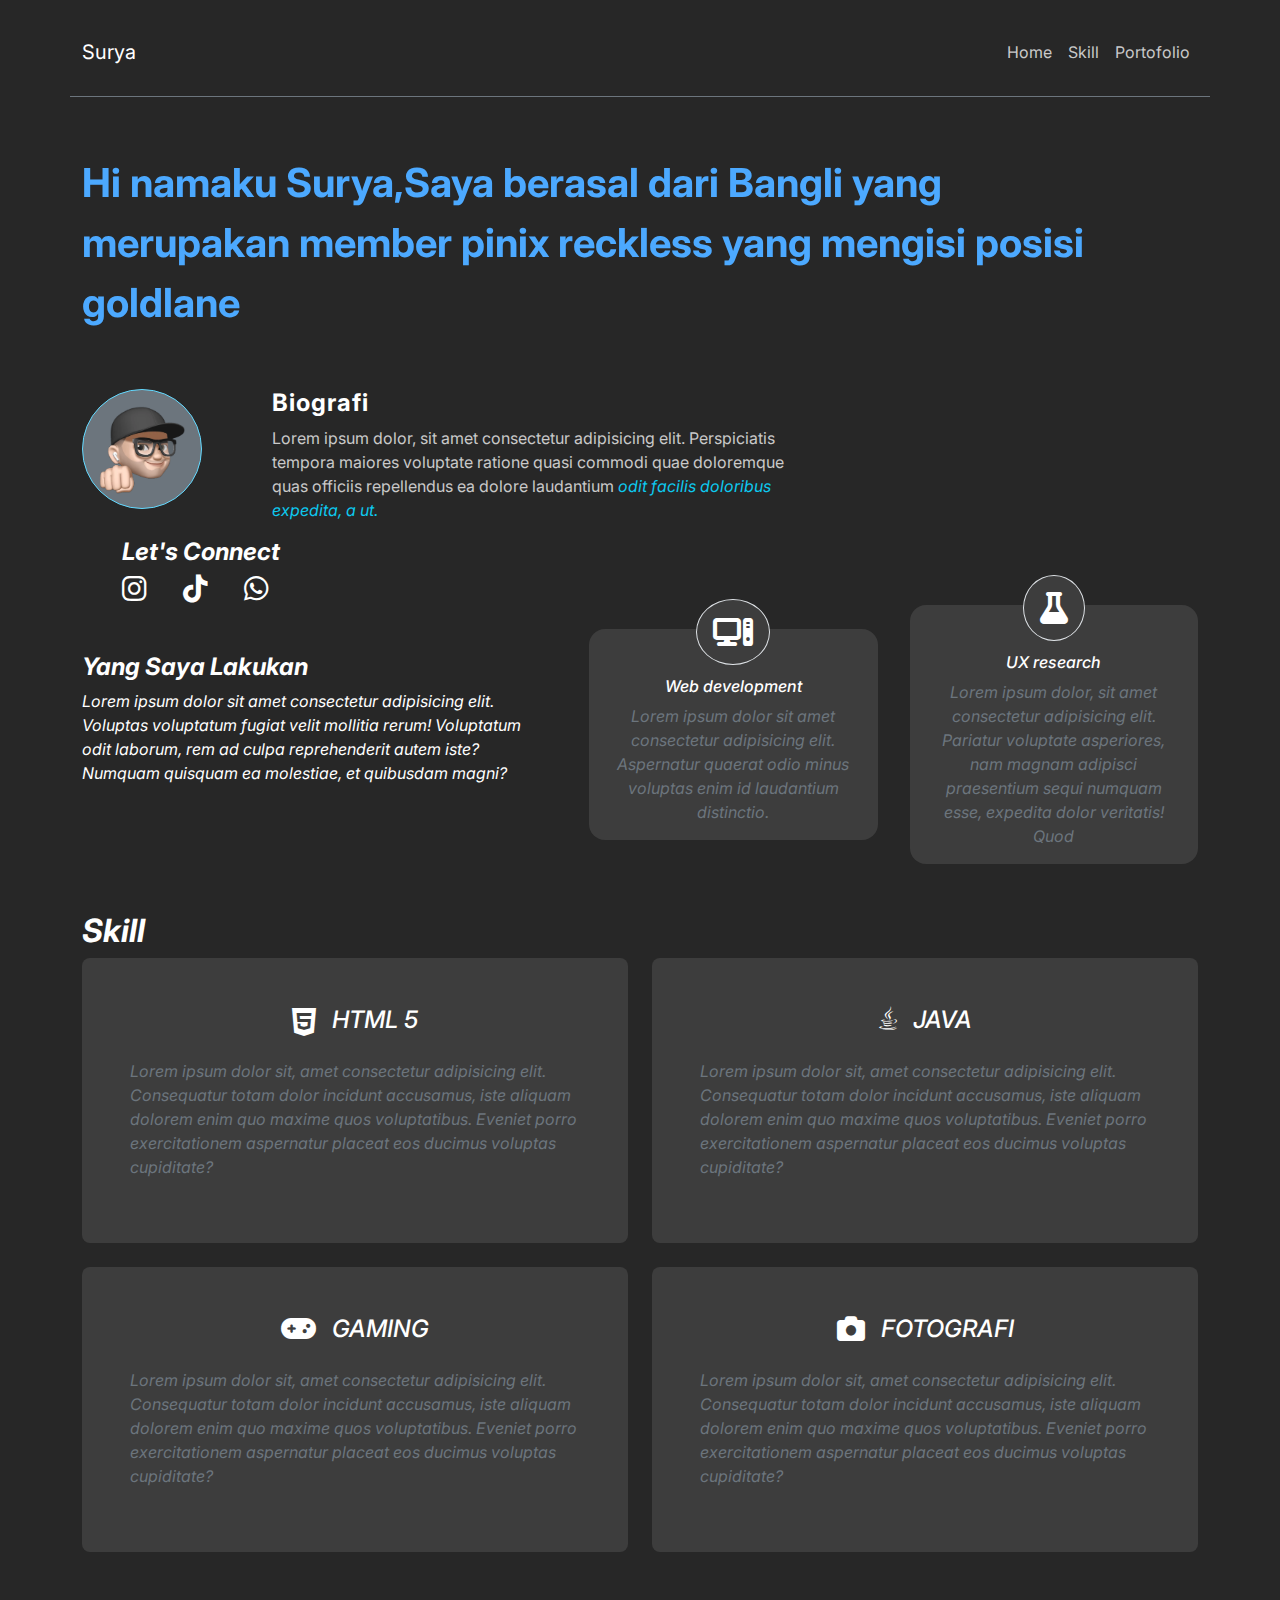
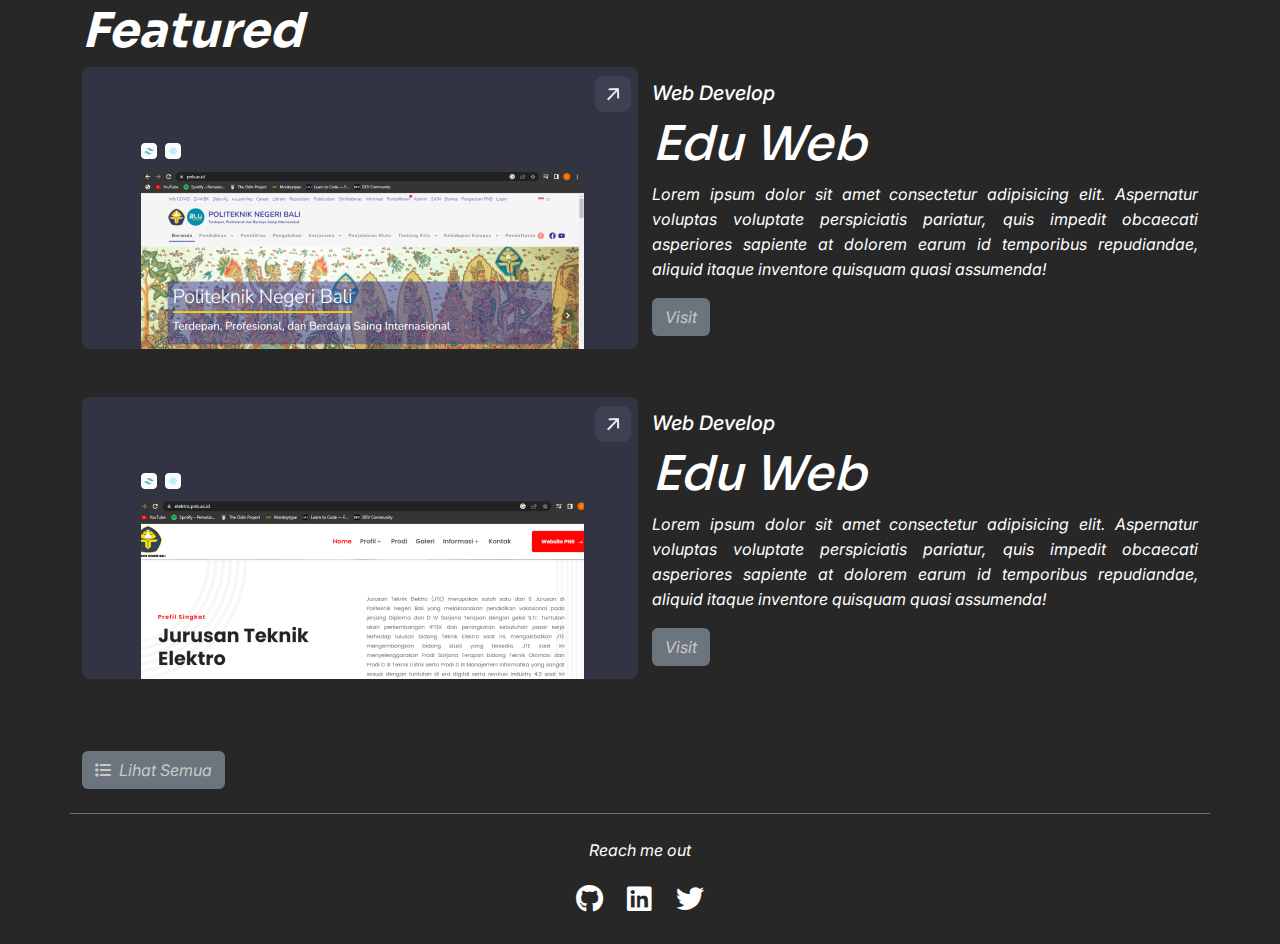
<file: index.html>
<!DOCTYPE html>
<html lang="en">
<head>
    <meta charset="UTF-8">
    <meta http-equiv="X-UA-Compatible" content="IE=edge">
    <meta name="viewport" content="width=device-width, initial-scale=1.0">
    <title>Project CCDt</title>
    <!-- bootstrap -->
    <link rel="stylesheet" href="css/bootstrap.css">
    <!-- font awesome -->
    <link rel="stylesheet" href="fontawesome/css/all.css">
    <!-- css custom -->
    <link rel="stylesheet" href="css/style.css">
    <!-- aos -->
    <link href="https://unpkg.com/aos@2.3.1/dist/aos.css" rel="stylesheet">
</head>
<body>

    <!-- navbar -->
    <nav class="navbar navbar-expand-lg bg-body-tertiary sticky-top bg-navbar">
        <div class="container navbar-custom py-4">
          <a class="navbar-brand text-white" href="#">Surya </a>
          <button class="navbar-toggler" type="button" data-bs-toggle="collapse" data-bs-target="#navbarNav" aria-controls="navbarNav" aria-expanded="false" aria-label="Toggle navigation">
            <span class="navbar-toggler-icon"></span>
          </button>
          <div class="collapse navbar-collapse" id="navbarNav">
            <ul class="navbar-nav ms-auto">
              <li class="nav-item">
                <a class="nav-link" href="#">Home</a>
              </li>
              <li class="nav-item">
                <a class="nav-link" href="#skill">Skill</a>
              </li>
              <li class="nav-item">
                <a class="nav-link" href="#portofolio">Portofolio</a>
              </li>
            </ul>
          </div>
        </div>
      </nav>

      <!-- halaman about -->
      <div class="container">
        <div class="row">
            <div class="col-12 my-5 content-about"data-aos="fade-down"  data-aos-duration="3000">
                <h1 class="about fw-bold">Hi namaku Surya,Saya berasal dari Bangli yang merupakan member pinix reckless yang mengisi posisi goldlane</h1>
            </div>
            <div class="col-2">
                <img src="img/image1.png" alt="profile" width="120px" class="bg-secondary rounded-circle img-profile">
            </div>
            <div class="col-6 content-biografi">
                <h4 class="fw-bold">Biografi</h4>
                <p>Lorem ipsum dolor, sit amet consectetur adipisicing elit. Perspiciatis tempora maiores voluptate ratione quasi commodi quae doloremque quas officiis repellendus ea dolore laudantium <i class="text-info">odit facilis<i/>  doloribus expedita, a ut.</p>
            </div>
            <div class="col-4 content-social">
                <div class="ms-4">
                    <h4 class="text-white fw-bold mx-3">Let's Connect</h4>
                    <a href="https://www.instagram.com/bgsryaa_"><i class="fa-brands fa-instagram fs-3 mx-3"></i></a>
                    <a href="https://www.tiktok.com/srzya"><i class="fa-brands fa-tiktok fs-3 mx-3"></i></a>
                    <a href=""><i class="fa-brands fa-whatsapp fs-3 mx-3"></i></a>
                </div>
            </div>
        </div>
        <div class="row">
          <div class="col-5 text-white mt-5">
            <h4 class = "fw-bold">Yang Saya Lakukan</h4>
            <p>Lorem ipsum dolor sit amet consectetur adipisicing elit. Voluptas voluptatum fugiat velit mollitia rerum! Voluptatum odit laborum, rem ad culpa reprehenderit autem iste? Numquam quisquam ea molestiae, et quibusdam magni?</p>
          </div>
          <div class="col-7 d-flex align-items-center">
            <div class="card-custom px-4 rounded-4 text-center pt-5 position-relative">
              <div class = "d-flex justify-content-center">
                <i class="icon-custom fa-solid fa-computer text-white fs-2 rounded-circle border p-3 position-absolute"></i>
              </div>
              <h6 class = "text-white">Web development</h6>
              <p class = "text-secondary">Lorem ipsum dolor sit amet consectetur adipisicing elit. Aspernatur quaerat odio minus voluptas enim id laudantium distinctio.</p>
            </div>
            <div class="card-custom px-4 rounded-4 text-center pt-5 position-relative">
              <div class= "d-flex justify-content-center">
                <i class="icon-custom fa-solid fa-flask text-white fs-2 rounded-circle border p-3 position-absolute"></i>
              </div>
              <h6 class = "text-white">UX research</h6>
              <p class = "text-secondary">Lorem ipsum dolor, sit amet consectetur adipisicing elit. Pariatur voluptate asperiores, nam magnam adipisci praesentium sequi numquam esse, expedita dolor veritatis! Quod</p>
            </div>
          </div>
        </div>
        <div class="row mt-5" id = "skill">
          <h2 class="text-white fw-bold">Skill</h2>
          <div class="col-6">
            <div class="card-skill rounded-3 p-5">
              <div class="d-flex text-white justify-content-center mb-3">
                <i class="fa-brands fa-html5 fs-2 me-3"></i>
                <h4 class="d-flex align-items-center">HTML 5</h4>
              </div>
              <p class="text-secondary mt-3">Lorem ipsum dolor sit, amet consectetur adipisicing elit. Consequatur totam dolor incidunt accusamus, iste aliquam dolorem enim quo maxime quos voluptatibus. Eveniet porro exercitationem aspernatur placeat eos ducimus voluptas cupiditate?</p>
            </div>
            <div class="card-skill rounded-3 p-5 mt-4">
              <div class="d-flex text-white justify-content-center mb-3">
                <i class="fa-solid fa-gamepad fs-3 me-3"></i>
                <h4 class="d-flex align-items-center">GAMING</h4>
              </div>
              <p class="text-secondary mt-3">Lorem ipsum dolor sit, amet consectetur adipisicing elit. Consequatur totam dolor incidunt accusamus, iste aliquam dolorem enim quo maxime quos voluptatibus. Eveniet porro exercitationem aspernatur placeat eos ducimus voluptas cupiditate?</p>
            </div>
          </div>
          <div class="col-6">
            <div class="card-skill rounded-3 p-5 ">
              <div class="d-flex text-white justify-content-center mb-3">
                <i class="fa-brands fa-java fs-4 me-3"></i>
                <h4 class="d-flex align-items-center">JAVA</h4>
              </div>
              <p class="text-secondary mt-3">Lorem ipsum dolor sit, amet consectetur adipisicing elit. Consequatur totam dolor incidunt accusamus, iste aliquam dolorem enim quo maxime quos voluptatibus. Eveniet porro exercitationem aspernatur placeat eos ducimus voluptas cupiditate?</p>
            </div>
            <div class="card-skill rounded-3 p-5 mt-4">
              <div class="d-flex text-white justify-content-center mb-3">
                <i class="fa-solid fa-camera fs-3 me-3"></i>
                <h4 class="d-flex align-items-center">FOTOGRAFI</h4>
              </div>
              <p class="text-secondary mt-3">Lorem ipsum dolor sit, amet consectetur adipisicing elit. Consequatur totam dolor incidunt accusamus, iste aliquam dolorem enim quo maxime quos voluptatibus. Eveniet porro exercitationem aspernatur placeat eos ducimus voluptas cupiditate?</p>
            </div>
          </div>
        </div> 
        <div class="portofolio" id="portofolio">
          <h2 class = "text-white fw-bold">Featured</h2>
          <div class="row d-flex align-items-center mb-5">
            <div class="col-6">
              <img src="img/porto1.png" alt="" class="rounded-3">
            </div>
            <div class="col-6">
              <h5 class = "text-white">Web Develop</h5>
              <h3 class = "text-white">Edu Web</h3>
              <p class = "text-white">Lorem ipsum dolor sit amet consectetur adipisicing elit. Aspernatur voluptas voluptate perspiciatis pariatur, quis impedit obcaecati asperiores sapiente at dolorem earum id temporibus repudiandae, aliquid itaque inventore quisquam quasi assumenda!</p>
              <a href="#" class = "btn tombol">Visit</a>
            </div>
          </div>

          <div class="row d-flex align-items-center mb-5">
            <div class="col-6">
              <img src="img/porto2.png" alt="" class="rounded-3">
            </div>
            <div class="col-6">
              <h5 class = "text-white">Web Develop</h5>
              <h3 class = "text-white">Edu Web</h3>
              <p class = "text-white">Lorem ipsum dolor sit amet consectetur adipisicing elit. Aspernatur voluptas voluptate perspiciatis pariatur, quis impedit obcaecati asperiores sapiente at dolorem earum id temporibus repudiandae, aliquid itaque inventore quisquam quasi assumenda!</p>
              <a href="#" class = "btn tombol">Visit</a>
            </div>
          </div>

          <div class="col-2 py-4">
            <a href="porto.html" class = "btn tombol"><i class="fa-solid fa-list me-2"></i>Lihat Semua</a>
          </div>
        </div>
      </div>
      <!-- footer -->

      <div class="container text-white border-footer py-4">
        <p class ="text-center">Reach me out</p>
        <ul class="d-flex justify-content-center footer">
          <li><a href=""><i class="fa-brands fa-github"></i></a></i></li>
          <li><a href=""><i class="fa-brands fa-linkedin mx-4"></i></a></li>
          <li><a href=""><i class="fa-brands fa-twitter"></i></a></li>
        </ul>
      </div>
      

    <!-- jsboostrap -->
    <script src="js/bootstrap.bundle.js"></script>
    <!-- aos js  -->
    <script src="https://unpkg.com/aos@2.3.1/dist/aos.js"></script>
    <script>
      AOS.init();
    </script>
</body>
</html>
</file>
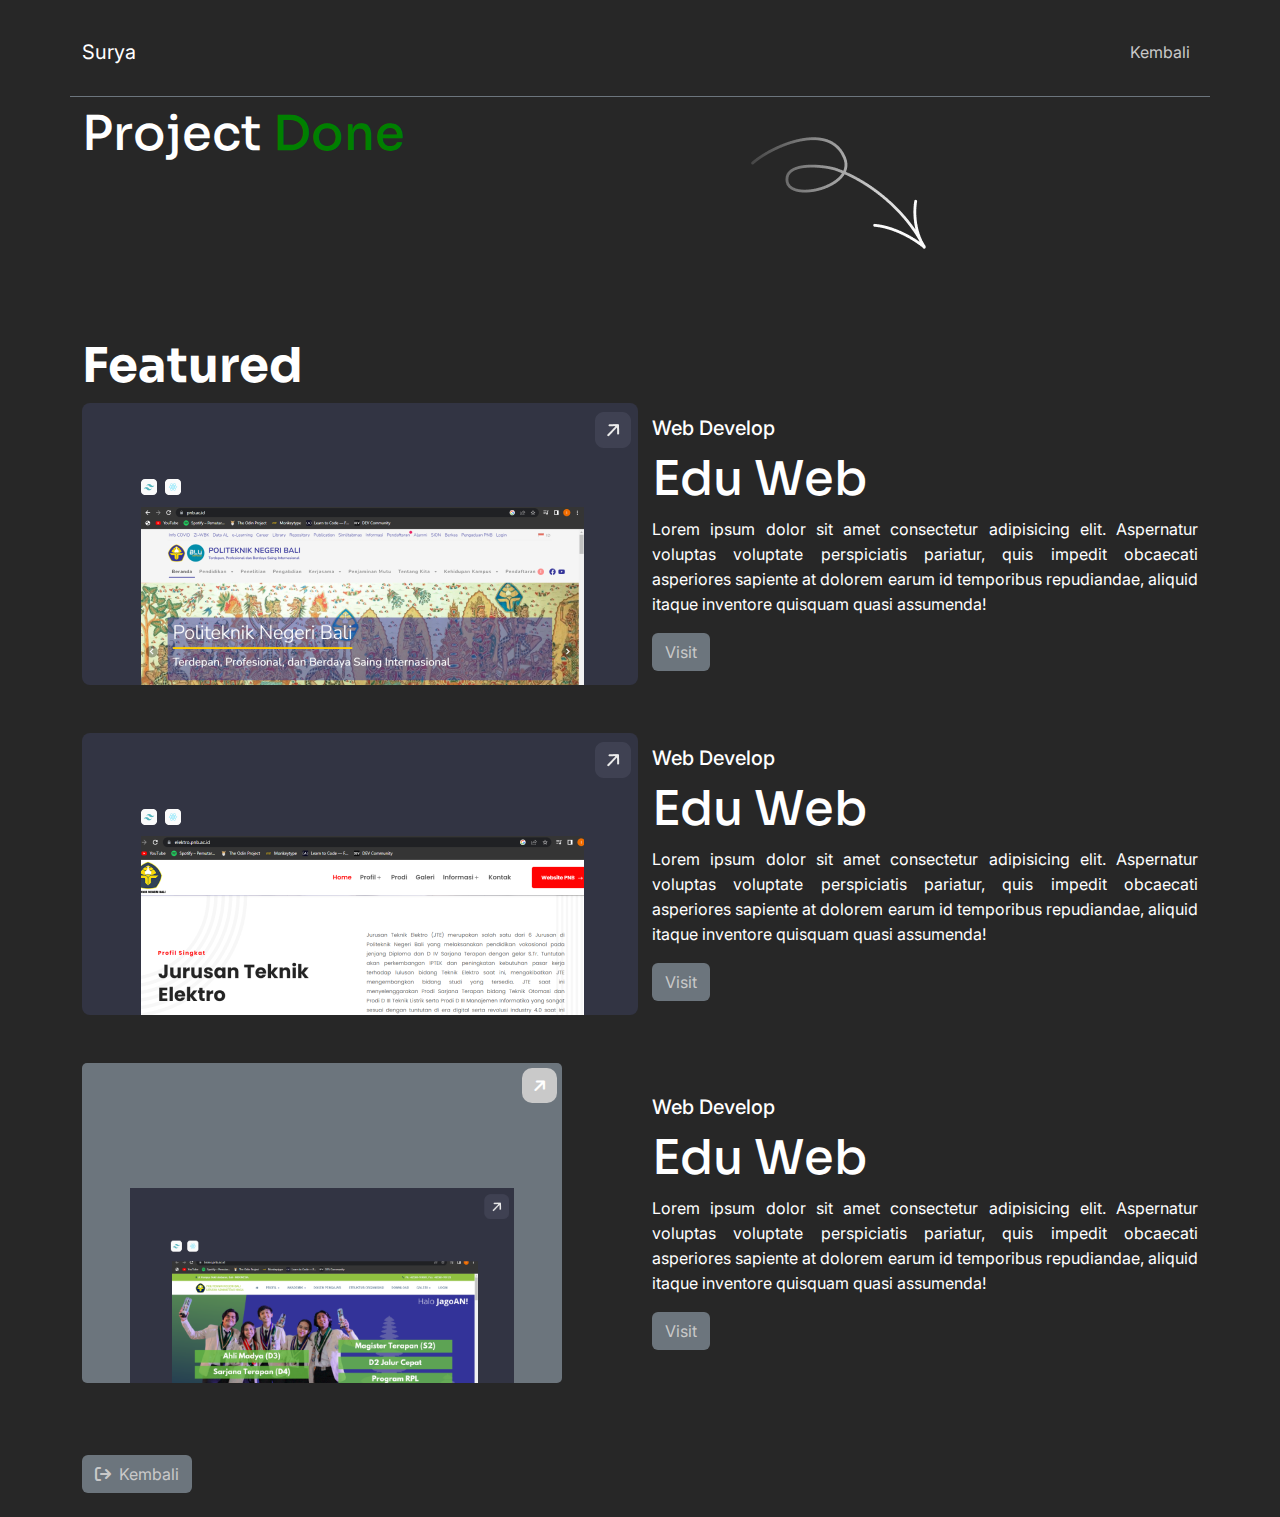
<file: porto.html>
<!DOCTYPE html>
<html lang="en">
<head>
    <meta charset="UTF-8">
    <meta http-equiv="X-UA-Compatible" content="IE=edge">
    <meta name="viewport" content="width=device-width, initial-scale=1.0">
    <title>Project CCDt</title>
    <!-- bootstrap -->
    <link rel="stylesheet" href="css/bootstrap.css">
    <!-- font awesome -->
    <link rel="stylesheet" href="fontawesome/css/all.css">
    <!-- css custom -->
    <link rel="stylesheet" href="css/style.css">
</head>
<body>

    <!-- navbar -->
    <nav class="navbar navbar-expand-lg bg-body-tertiary">
        <div class="container navbar-custom py-4">
          <a class="navbar-brand text-white" href="#">Surya</a>
          <button class="navbar-toggler" type="button" data-bs-toggle="collapse" data-bs-target="#navbarNav" aria-controls="navbarNav" aria-expanded="false" aria-label="Toggle navigation">
            <span class="navbar-toggler-icon"></span>
          </button>
          <div class="collapse navbar-collapse" id="navbarNav">
            <ul class="navbar-nav ms-auto">
              <li class="nav-item">
                <a class="nav-link" href="index.html">Kembali</a>
              </li>
            </ul>
          </div>
        </div>
      </nav>

      <!-- halaman about -->
      <div class="container">
        <div class="row">
            <div class="col-7 heading-text">
                <h2>Project <span style="color: green;">Done</span></h2>
            </div>

            <div class="col-2">
                <img src="img/Arrow.png" alt="">
            </div>
        </div>
        <!-- porto -->
        <div class="portofolio">
          <h2 class = "text-white fw-bold">Featured</h2>

          <div class="row d-flex align-items-center mb-5">
            <div class="col-6">
              <img src="img/porto1.png" alt="" class="rounded-3">
            </div>
            <div class="col-6">
              <h5 class = "text-white">Web Develop</h5>
              <h3 class = "text-white">Edu Web</h3>
              <p class = "text-white">Lorem ipsum dolor sit amet consectetur adipisicing elit. Aspernatur voluptas voluptate perspiciatis pariatur, quis impedit obcaecati asperiores sapiente at dolorem earum id temporibus repudiandae, aliquid itaque inventore quisquam quasi assumenda!</p>
              <a href="#" class = "btn tombol">Visit</a>
            </div>
          </div>

          <div class="row d-flex align-items-center mb-5">
            <div class="col-6">
              <img src="img/porto2.png" alt="" class="rounded-3">
            </div>
            <div class="col-6">
              <h5 class = "text-white">Web Develop</h5>
              <h3 class = "text-white">Edu Web</h3>
              <p class = "text-white">Lorem ipsum dolor sit amet consectetur adipisicing elit. Aspernatur voluptas voluptate perspiciatis pariatur, quis impedit obcaecati asperiores sapiente at dolorem earum id temporibus repudiandae, aliquid itaque inventore quisquam quasi assumenda!</p>
              <a href="#" class = "btn tombol">Visit</a>
            </div>
          </div>

          <!-- manual -->
          <div class="row d-flex align-items-center mb-5">
            <div class="col-6">
              <div class="container-custom d-flex justify-content-center align-items-end position-relative">
                <img src="img/porto3.png" alt="" width="80%">
                <div class="kotak-arrow d-flex justify-content-center align-content-center position-absolute">
                    <a href="#"><i class="fa-solid fa-arrow-right img-arrow"></i></a>
                </div>
              </div>
            </div>

            <div class="col-6">
              <h5 class = "text-white">Web Develop</h5>
              <h3 class = "text-white">Edu Web</h3>
              <p class = "text-white">Lorem ipsum dolor sit amet consectetur adipisicing elit. Aspernatur voluptas voluptate perspiciatis pariatur, quis impedit obcaecati asperiores sapiente at dolorem earum id temporibus repudiandae, aliquid itaque inventore quisquam quasi assumenda!</p>
              <a href="#" class = "btn tombol">Visit</a>
            </div>
          </div>

          <div class="col-2 py-4">
            <a href="index.html" class = "btn tombol"><i class="fa-solid fa-arrow-right-from-bracket me-2"></i>Kembali</a>
          </div>
        </div>
      </div>

    <!-- jsboostrap -->
    <script src="js/bootstrap.bundle.js"></script>
</body>
</html>
</file>
<file: css/style.css>
@import url("https://fonts.googleapis.com/css2?family=Inter:wght@400;600;700&family=Sora:wght@700&display=swap");

* {
  font-family: 'Inter';
}

body{
  background-color: #272727;
}

/* navbar */
ul li  a.nav-link{
  color : #c9c9c9;
}

ul li  a.nav-link:hover{
  color : #ffffff;
}

.navbar-custom{
  border-bottom: 1px solid #6c757d;
}

.bg-navbar{
  background-color: #272727;
}
/* about */
.about{
  color :#4ca9ff;
  line-height: 60px;
}

.content-about {
  width: 90%;
}

.img-profile {
  border: 1px solid #62D9FF;
}

.content-biografi h4{
  color : #ffffff;
  letter-spacing: 1px;
}

.content-biografi p{
  color : #c9c9c9;
}

.content-social a i{
  color:#ffffff;
}
/* card custom */
.card-custom{
  width: 50%;
  margin-left: 5%;
  background-color: rgb(61, 61, 61);
}

.icon-custom{
top : -30px;
background-color: rgb(61, 61, 61);
}

.card-skill{
  background-color:rgb(61, 61, 61);
}
/* portofolio */
.portofolio {
  padding-top: 50px;
}

.portofolio h2{
  font-family: "Sora";
  font-size: 48px;
}

.portofolio h3{
  font-family: "Sora";
  font-size: 48px;
  margin: 10px 0;
}

.portofolio p{
  line-height: 25px;
  text-align: justify;
}

.tombol{
  background-color: #6c757d;
  color:#c9c9c9;
}

.tombol:hover{
  background-color: #62D9FF;
  color:#ffffff;
  transition: ease 0.5s;
  cursor: pointer;
}

.border-footer{
  border-top: 1px solid #6c757d;
}

.footer{
  list-style: none;
  margin: 0;
  padding: 0;
}

.footer a{
  font-size: 28px;
  color :#ffffff
}

/* page porto */
.heading-text h2,span{
  font-size: 48px;
  font-family: "Sora";
  color :#ffffff;
}

.container-custom{
  background-color: #6c757d;
  border-radius:5px;
  width: 88%;
  height: 20pc;
  overflow: hidden;
}

.container-custom img{
  transition: ease 1s;
}

.container-custom img:hover{
  transform: scale(2);
}

.kotak-arrow{
  background-color: #c9c9c9;
  padding: 6px;
  width: 35px;
  height: 35px;
  border-radius: 10px;
  top: 5px;
  right: 5px;
}

.img-arrow{
  rotate : -45deg;
  color: #ffffff;
}
</file>
